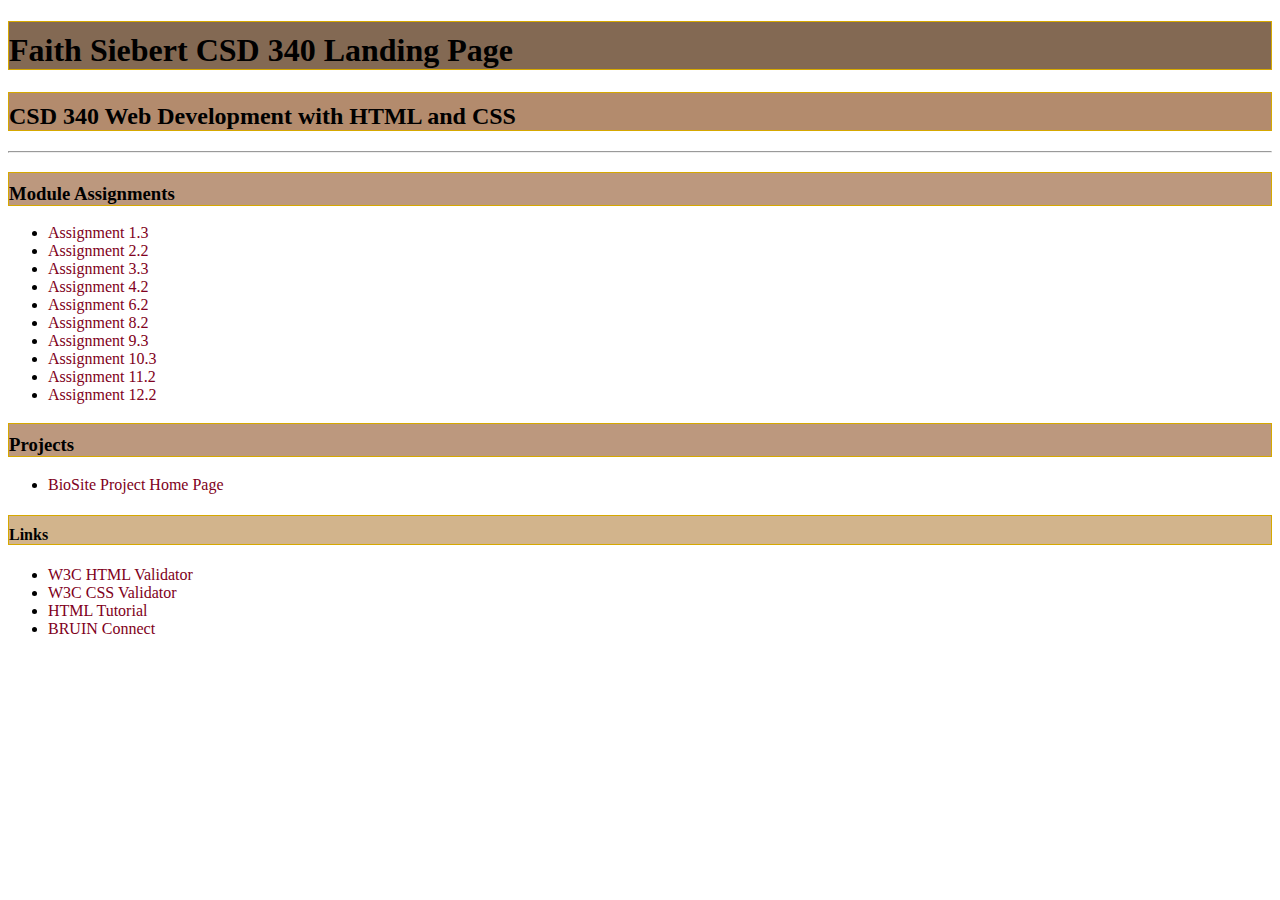
<file: index.html>
<!-- Faith Siebert : Assignment 3.2 -->
<!DOCTYPE html>
<html lang="en">
<head>
 <link rel="stylesheet" href="site.css">
    <title>Faith Siebert CSD 340 Landing Page</title>
</head>

<body>
    <div id="container">
	<h1>Faith Siebert CSD 340 Landing Page</h1>
	<h2>CSD 340 Web Development with HTML and CSS</h2>
	<hr>
	<h3>Module Assignments</h3>
	<ul>
<li><a href="Module-1/siebert_Mod1_3.html">Assignment 1.3</a></li>
<li><a href="Module-2/Siebert_Mod2_2.html">Assignment 2.2</a></li>
<li><a href="Module-3/Siebert_Mod3_3.html">Assignment 3.3</a></li>
<li><a href="Module-4/Siebert_Mod4_2.html">Assignment 4.2</a></li>
<li><a href="Module-6/Siebert_Mod6_2.html">Assignment 6.2</a></li>
<li><a href="Module-8/Siebert_Mod8_2.html">Assignment 8.2</a></li>
<li><a href="Module-9/Siebert_Mod9_3.html">Assignment 9.3</a></li>
<li><a href="Module-10/Siebert_Mod10_3.html">Assignment 10.3</a></li>
<li><a href="Module-11/Siebert_Mod11_2.html">Assignment 11.2</a></li>
<li><a href="Module-12/Siebert_Mod12_2.html">Assignment 12.2</a></li>
</ul>
<h3>Projects</h3>
<ul>
<li><a href="https://faithscodingshowcases.github.io/bioSite/">BioSite Project Home Page</a></li>
</ul>
<h4>Links</h4>
<ul>
<li><a href="https://validator.w3.org/">W3C HTML Validator</a></li>
<li><a href="http://jigsaw.w3.org/css-validator/">W3C CSS Validator</a></li>
<li><a href="https://www.w3schools.com/html/">HTML Tutorial</a></li>
<li><a href="https://bruinconnect.bellevue.edu/">BRUIN Connect</a></li>
</ul>
	</div>
</body>

</html>
</file>
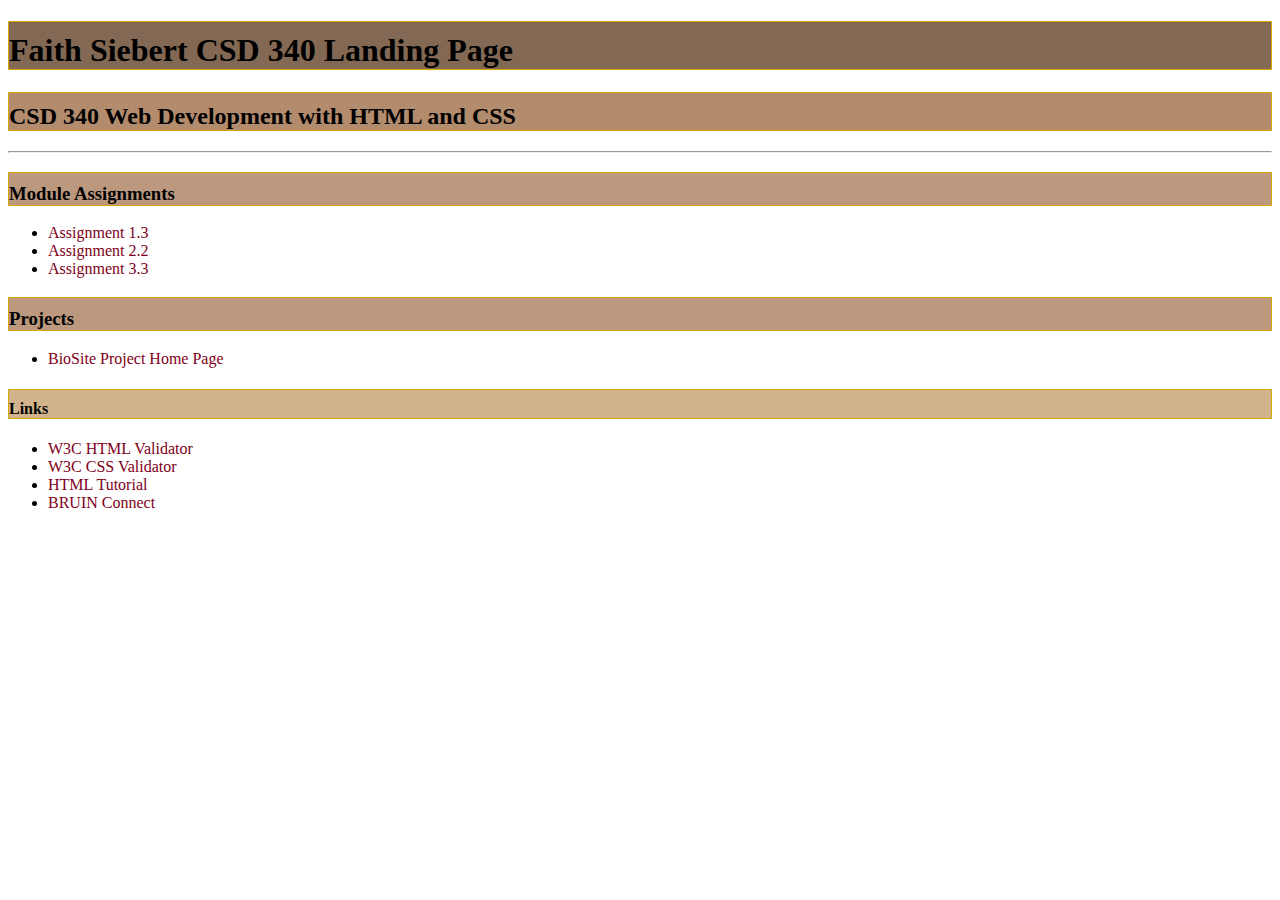
<file: Siebert_Mod3_2.html>
<!-- Faith Siebert : Assignment 3.2 -->
<!DOCTYPE html>
<html lang="en">
<head>
 <link rel="stylesheet" href="site.css">
    <title>Faith Siebert CSD 340 Landing Page</title>
</head>

<body>
    <div id="container">
	<h1>Faith Siebert CSD 340 Landing Page</h1>
	<h2>CSD 340 Web Development with HTML and CSS</h2>
	<hr>
	<h3>Module Assignments</h3>
	<ul>
<li><a href="Siebert_Mod1.3">Assignment 1.3</a></li>
<li><a href="Siebert_Mod2.2">Assignment 2.2</a></li>
<li><a href="Siebert_Mod3.3">Assignment 3.3</a></li>
</ul>
<h3>Projects</h3>
<ul>
<li><a href="">BioSite Project Home Page</a></li>
</ul>
<h4>Links</h4>
<ul>
<li><a href="https://validator.w3.org/">W3C HTML Validator</a></li>
<li><a href="http://jigsaw.w3.org/css-validator/">W3C CSS Validator</a></li>
<li><a href="https://www.w3schools.com/html/">HTML Tutorial</a></li>
<li><a href="https://bruinconnect.bellevue.edu/">BRUIN Connect</a></li>
</ul>
	</div>
</body>

</html>
</file>
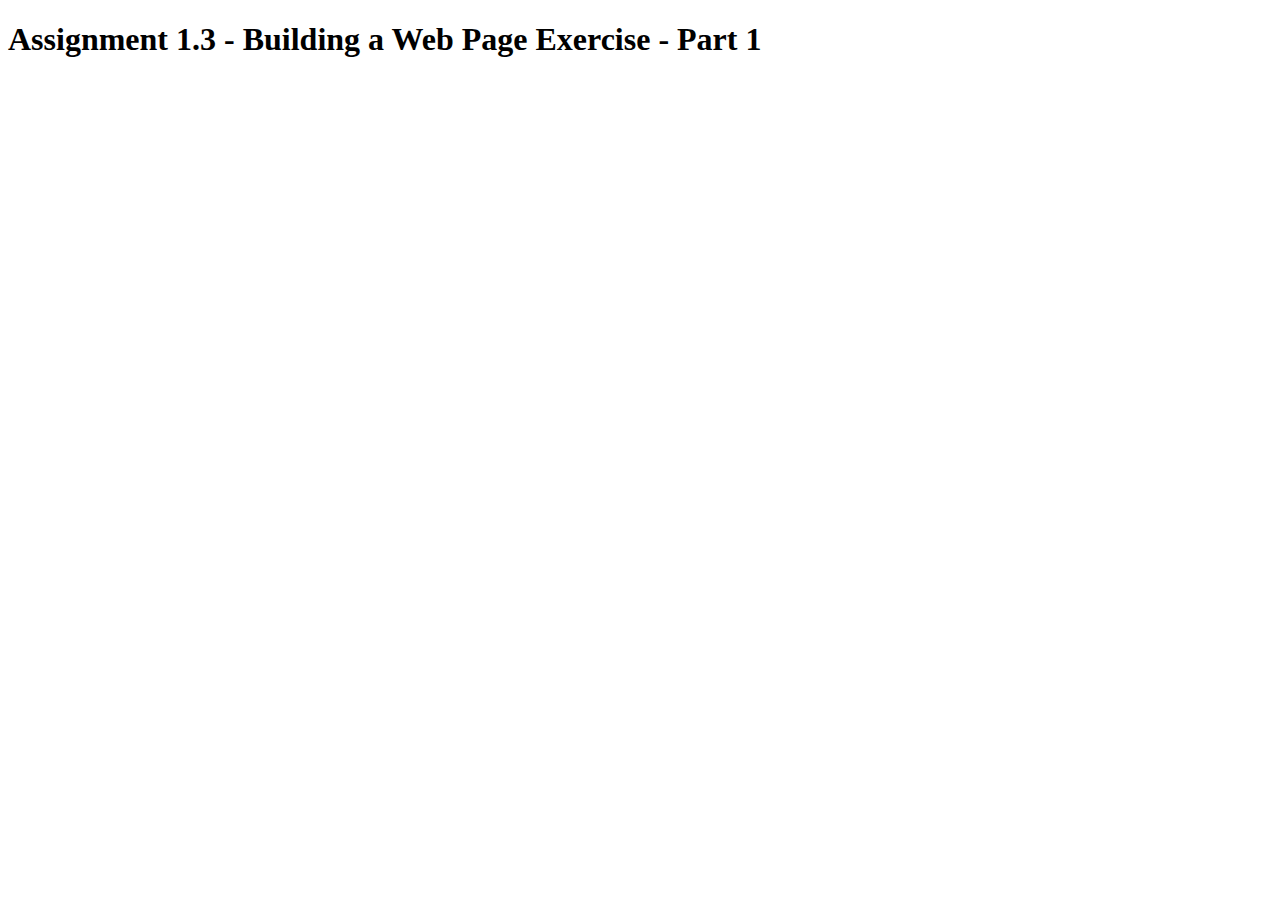
<file: Module-1/siebert_Mod1_3.html>
<!-- Faith Siebert : Assignment 1.3 -->
<!DOCTYPE html>
<html lang="en">
<head>
    <title>CSD 340 Web Development with HTML and CSS</title>
</head>

<body>
    <h1>Assignment 1.3 - Building a Web Page Exercise - Part 1</h1>
</body>

</html>
</file>
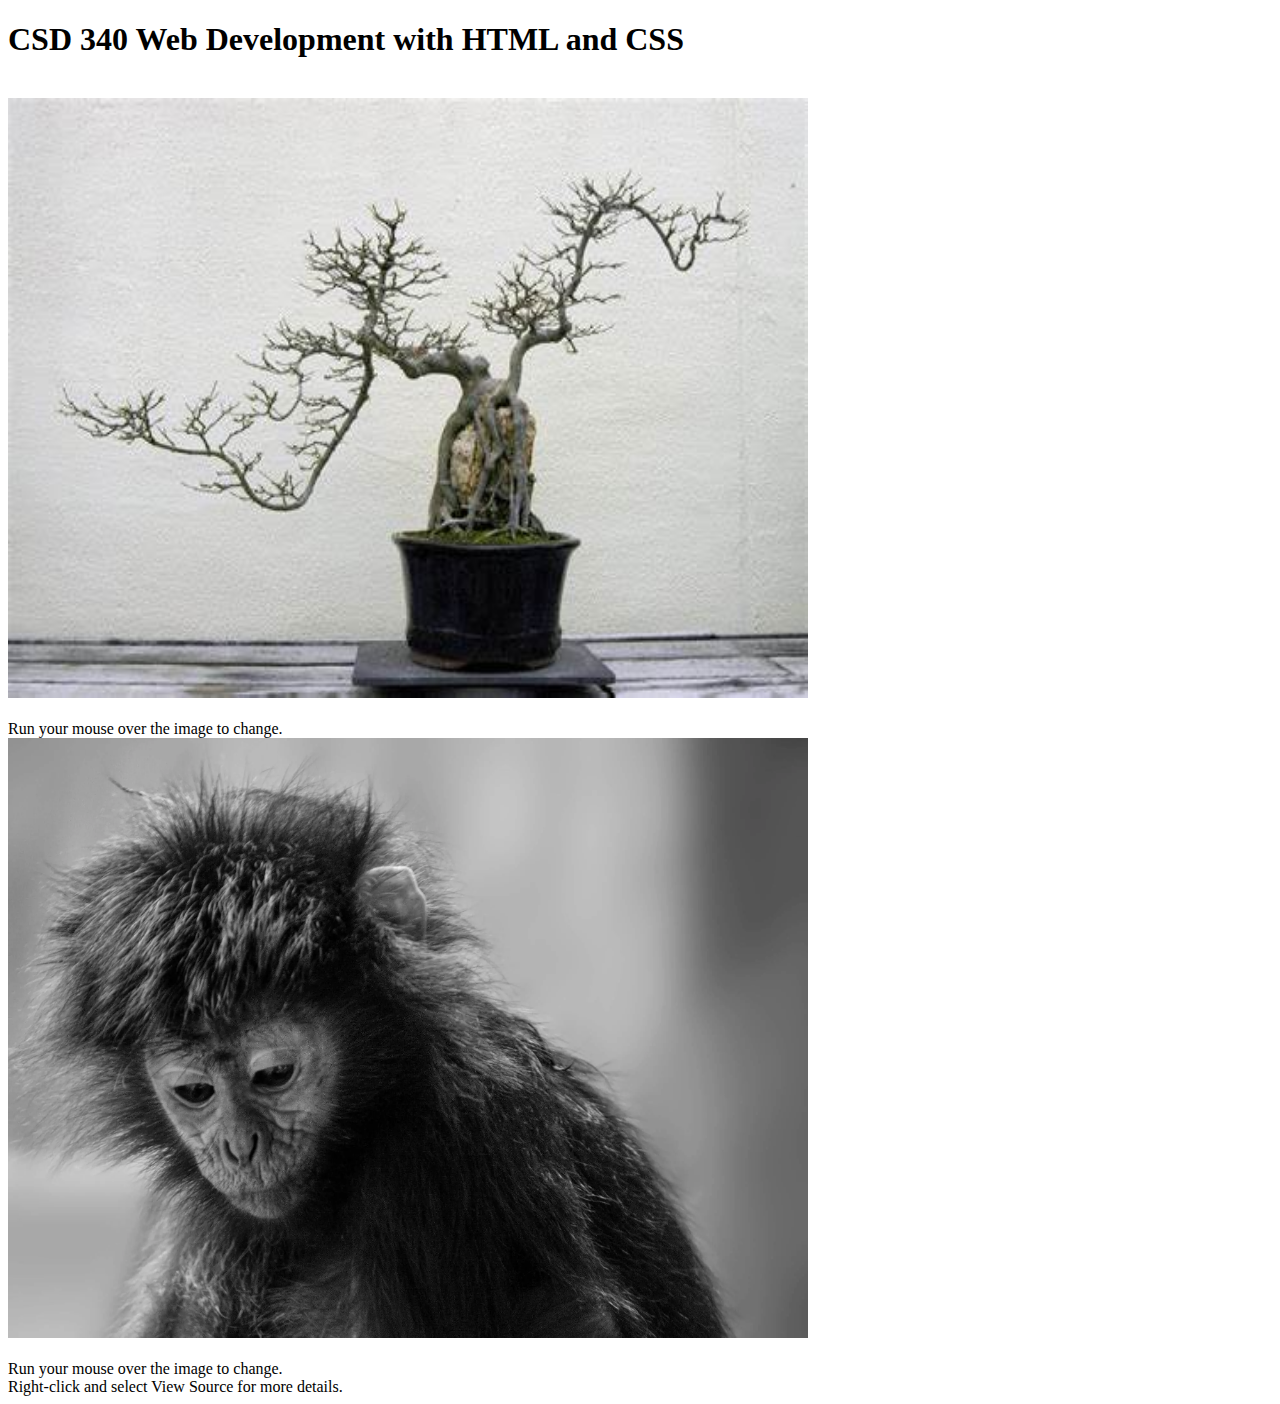
<file: Module-10/Siebert_Mod10_3.html>
<!-- Faith Siebert Module 10 2/22/2024 -->
<!DOCTYPE html>
<html lang="en">
<head>
    <title>
      CSD 340 Web Development with HTML and CSS
    </title>
    <script>
      function displayImage(imageFile){
        var largerImage = document.getElementById("mainImage");
        var newNode = document.createElement("img");
        newNode.id = "mainImage";
        newNode.src = imageFile;
        newNode.alt = "Large Image";
        newNode.className = "mainImage";
        newNode.style.width = "300px";
        newNode.style.height = "200px";
        largerImage.parentNode.replaceChild(newNode, largerImage);
        
      }
	  function toggleBorder(image) {
            if (image.style.border === '10px solid #ccc') {
                image.style.border = '10px solid red'; 
            } else {
                image.style.border = '10px solid #ccc';
            }
        }
    </script>

    <link rel='stylesheet' type='text/css' href='Siebert_Mod10_3.css' />

  </head>

  <body>
  <h1> CSD 340 Web Development with HTML and CSS</h1>
    <br />
    <div>
      <a href=#
         onmouseover="tree.src='tree_01.jpg';"
         onmouseout= "tree.src='tree_02.jpg';"
      >
        <img border = 0 name = "tree" src = "tree_02.jpg" onclick="toggleBorder(this)">
      </a>
    </div>
    <br />
    <div
         onmouseover="this.style.color='#191970';"
         onmouseout= "this.style.color='#4169E1';">

      Run your mouse over the image to change.
      <br />

    </div>
    <div>
      <a href=#
         onmouseover="monkey.src='monkey_01.webp';"
         onmouseout= "monkey.src='monkey_02.webp';"
      >
        <img border = 0 name = "monkey" src = "monkey_02.webp" onclick="toggleBorder(this)">
      </a>
    </div>
    <br />
    <div
         onmouseover="this.style.color='#191970';"
         onmouseout= "this.style.color='#4169E1';">

      Run your mouse over the image to change.
      <br />
      Right-click and select View Source for more details.

    </div>

  </body>

</html>
</file>
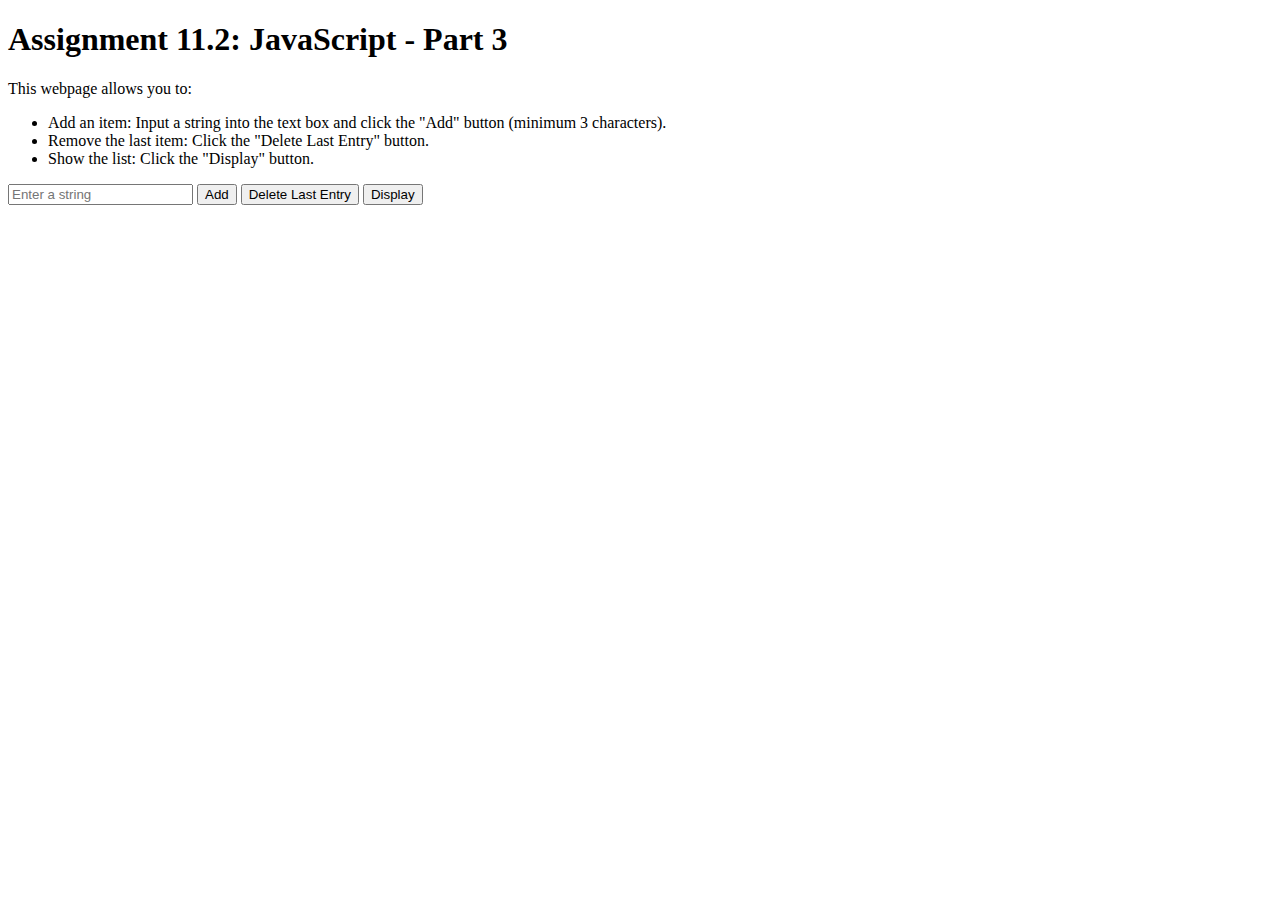
<file: Module-11/Siebert_Mod11_2.html>
<!-- Faith Siebert Module 11 3/3/2024 -->
<!DOCTYPE html>
<html lang="en">
<head>
    <meta charset="UTF-8">
    <meta name="viewport" content="width=device-width, initial-scale=1.0">
    <title>CSD 340 Web Development with HTML and CSS</title>
</head>
<body>
    <h1>Assignment 11.2: JavaScript - Part 3</h1>
    <p>This webpage allows you to:</p>
    <ul>
        <li>Add an item: Input a string into the text box and click the "Add" button (minimum 3 characters).</li>
        <li>Remove the last item: Click the "Delete Last Entry" button.</li>
        <li>Show the list: Click the "Display" button.</li>
    </ul>

    <form>
        <input type="text" id="inputBox" minlength="3" placeholder="Enter a string">
        <button type="button" onclick="addElement()">Add</button>
        <button type="button" onclick="deleteLastEntry()">Delete Last Entry</button>
        <button type="button" onclick="displayArray()">Display</button>
    </form>

    <script>
        const myArray = [];

        function addElement() {
            const input = document.getElementById("inputBox").value;
            if (input.length >= 3) {
                myArray.push(input);
                alert(`Added: ${input}`);
            } else {
                alert("Input must be at least 3 characters.");
            }
        }

        function deleteLastEntry() {
            if (myArray.length > 0) {
                myArray.pop();
                alert("Last entry deleted.");
            } else {
                alert("Array is empty.");
            }
        }

        function displayArray() {
            const list = document.createElement("ul");
            for (let i = 0; i < myArray.length; i++) {
                const listItem = document.createElement("li");
                listItem.textContent = `${i + 1}. ${myArray[i]}`;
                list.appendChild(listItem);
            }
            document.body.appendChild(list);
        }
    </script>
</body>
</html>
</file>
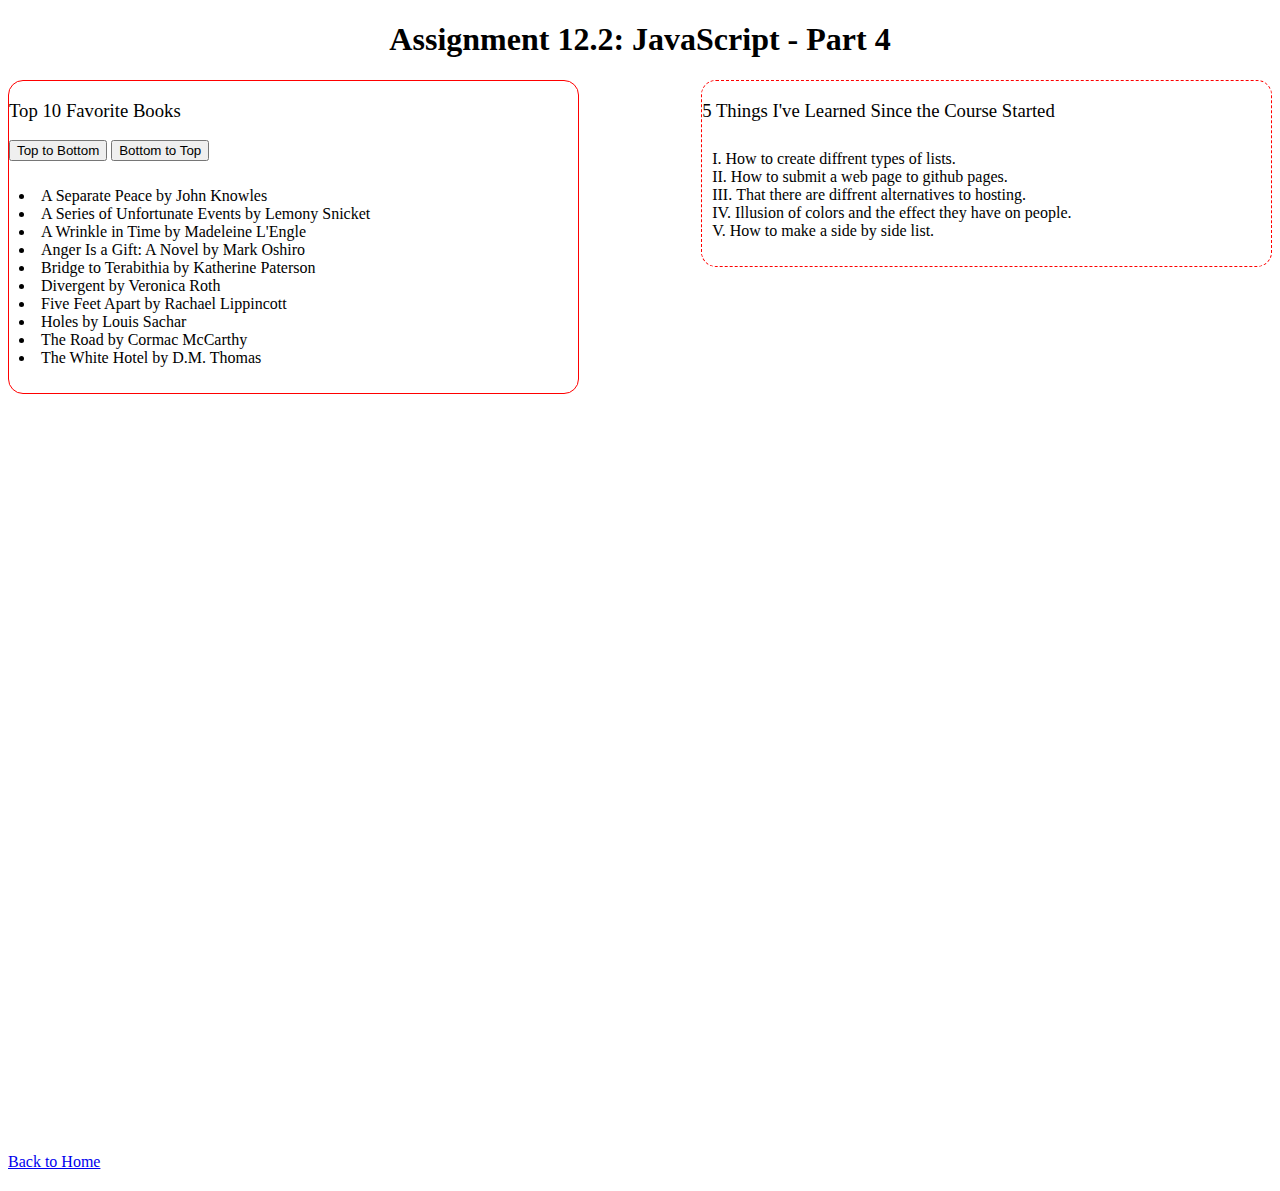
<file: Module-12/Siebert_Mod10_2.html>
<!-- Faith Siebert 3/8/24 -->
<!DOCTYPE html>
<html lang="en">
<head>
  <title>CSD 340 Web Development with HTML and CSS</title>
  <meta charset="UTF-8">
  <meta name="viewport" content="width=device-width, initial-scale=1">
  <link rel="stylesheet" href="Siebert_Mod10_2.css">
</head>
<body>
  <div id="container">
    <h1>Assignment 12.2: JavaScript - Part 4</h1>
    <div class="left">
      <h3>Top 10 Favorite Books</h3>
	  <button onclick="displayAscending()">Top to Bottom</button>
      <button onclick="displayDescending()">Bottom to Top</button>
      <ol id="bookList">
        <li>A Separate Peace by John Knowles</li>
        <li>A Series of Unfortunate Events by Lemony Snicket</li>
        <li>A Wrinkle in Time by Madeleine L'Engle</li>
        <li>Anger Is a Gift: A Novel by Mark Oshiro</li>
        <li>Bridge to Terabithia by Katherine Paterson</li>
        <li>Divergent by Veronica Roth</li>
        <li>Five Feet Apart by Rachael Lippincott</li>
        <li>Holes by Louis Sachar</li>
        <li>The Road by Cormac McCarthy</li>
        <li>The White Hotel by D.M. Thomas</li>
      </ol>
      
    </div>
   
	<div class="right">

      <h3>5 Things I've Learned Since the Course Started</h3>
      <ul>
        <li>How to create diffrent types of lists.</li>
        <li>How to submit a web page to github pages.</li>
        <li>That there are diffrent alternatives to hosting.</li>
        <li>Illusion of colors and the effect they have on people.</li>
        <li>How to make a side by side list.</li>
      </ul>
    </div>
    <div class="bottom">
      <a href="../index.html">Back to Home</a>
    </div>
  </div>

  <script>
    const bookTitles = [
      "A Separate Peace by John Knowles",
      "A Series of Unfortunate Events by Lemony Snicket",
      "A Wrinkle in Time by Madeleine L'Engle",
	  "Anger Is a Gift: A Novel by Mark Oshiro",
        "Bridge to Terabithia by Katherine Paterson",
        "Divergent by Veronica Roth",
        "Five Feet Apart by Rachael Lippincott",
        "Holes by Louis Sachar",
        "The Road by Cormac McCarthy",
        "The White Hotel by D.M. Thomas"
    ];

    function displayAscending() {
      const sortedTitles = bookTitles.slice().sort();
      updateBookList(sortedTitles);
    }

    function displayDescending() {
      const sortedTitles = bookTitles.slice().sort().reverse();
      updateBookList(sortedTitles);
    }

    function updateBookList(titles) {
      const bookList = document.getElementById("bookList");
      bookList.innerHTML = ""; 
      titles.forEach((title) => {
        const listItem = document.createElement("li");
        listItem.textContent = title;
        bookList.appendChild(listItem);
      });
    }
  </script>
</body>
</html>
</file>
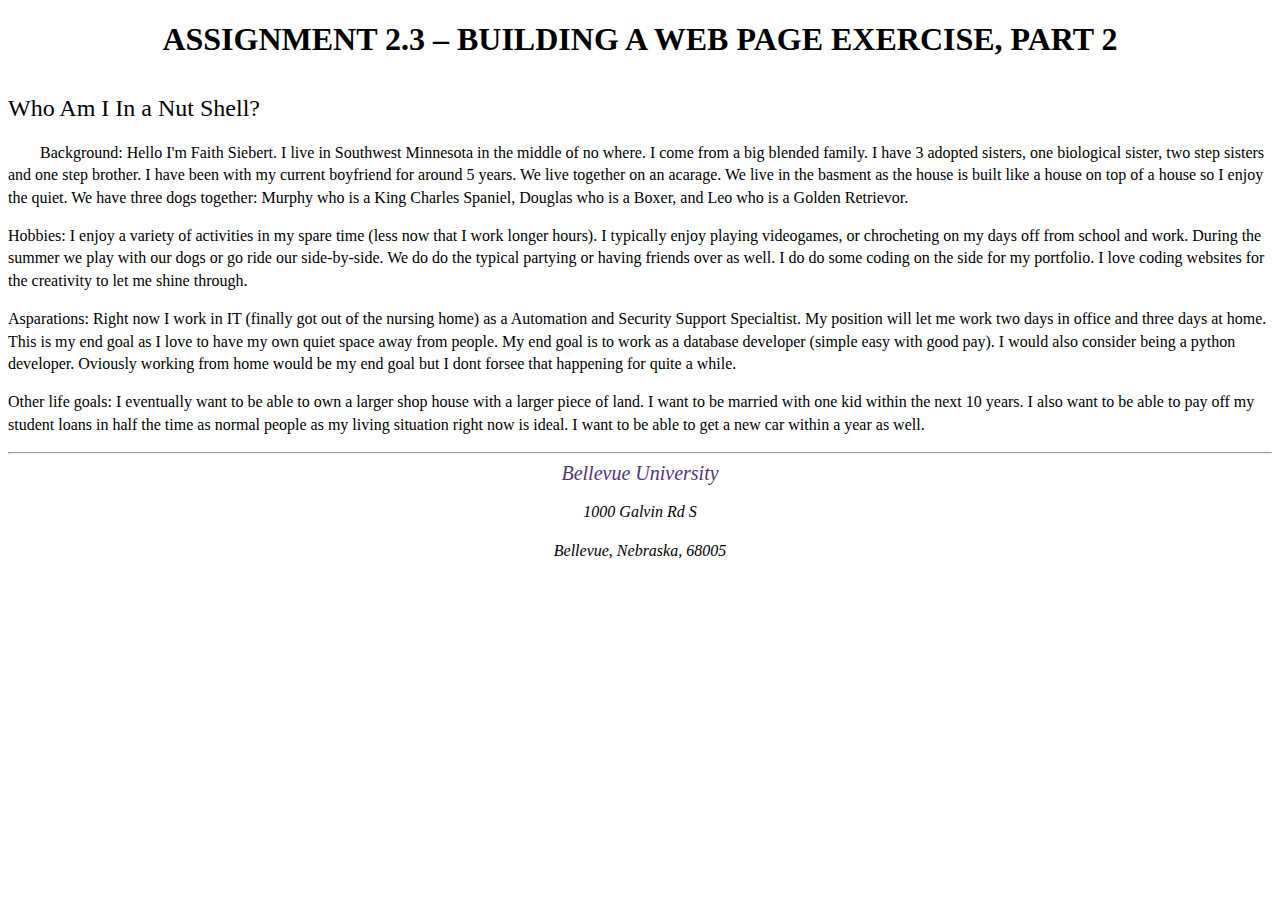
<file: Module-2/Siebert_Mod2_2.html>
<!-- Faith Siebert : Assignment 2.2 -->
<!DOCTYPE html>
<html lang="en">
<head>
 <link rel="stylesheet" href="Siebert_Mod2_2.css">
<meta name="description" content="A summary on Faith Siebert">
<meta http-equiv="author" content="Faith Siebert" >
<meta http-equiv="pragma" content="no-cache" >
<meta http-equiv="expires" content="Fri. 19 Dec 2024 23:59:59 CST" >

    <title>CSD 340 Development with HTML and CSS</title>
</head>

<body>
    <div id="container">
	<h1>Assignment 2.3 – Building a Web Page Exercise, Part 2 </h1>
	<h2>Who Am I In a Nut Shell?</h2>
	<p class="intro">Background: Hello I'm Faith Siebert. I live in Southwest Minnesota in the middle of no where. I come from a 
big blended family. I have 3 adopted sisters, one biological sister, two step sisters and one step brother. I have been with my current
boyfriend for around 5 years. We live together on an acarage. We live in the basment as the house is built like a house on top of 
a house so I enjoy the quiet. We have three dogs together: Murphy who is a King Charles Spaniel, Douglas who is a Boxer, and Leo who is a Golden Retrievor. 	</p>
	<p>Hobbies:  I enjoy a variety of activities in my spare time (less now that I work longer hours). I typically enjoy playing videogames,
	or chrocheting on my days off from school and work. During the summer we play with our dogs or go ride our side-by-side. We do do the
	typical partying or having friends over as well. I do do some coding on the side for my portfolio. I love coding websites for the creativity
	to let me shine through. </p>
	<p> Asparations: Right now I work in IT (finally got out of the nursing home) as a Automation and Security Support Specialtist. 
	My position will let me work two days in office and three days at home. This is my end goal as I love to have my own quiet space away from people.
	My end goal is to work as a database developer (simple easy with good pay). I would also consider being a python developer. Oviously working from home would 
be my end goal but I dont forsee that happening for quite a while.	</p>
	<p>Other life goals: I eventually want to be able to own a larger shop house with a larger piece of land. I want to be married with one kid
within the next 10 years. I also want to be able to pay off my student loans in half the time as normal people as my living situation right now 
is ideal. I want to be able to get a new car within a year as well. </p>
	<hr>
	<address>
	<a href="https://www.bellevue.edu/">Bellevue University</a>
	<p>1000 Galvin Rd S</p>
	<p>Bellevue, Nebraska, 68005</p>
	</address>
	</div>
</body>

</html>
</file>
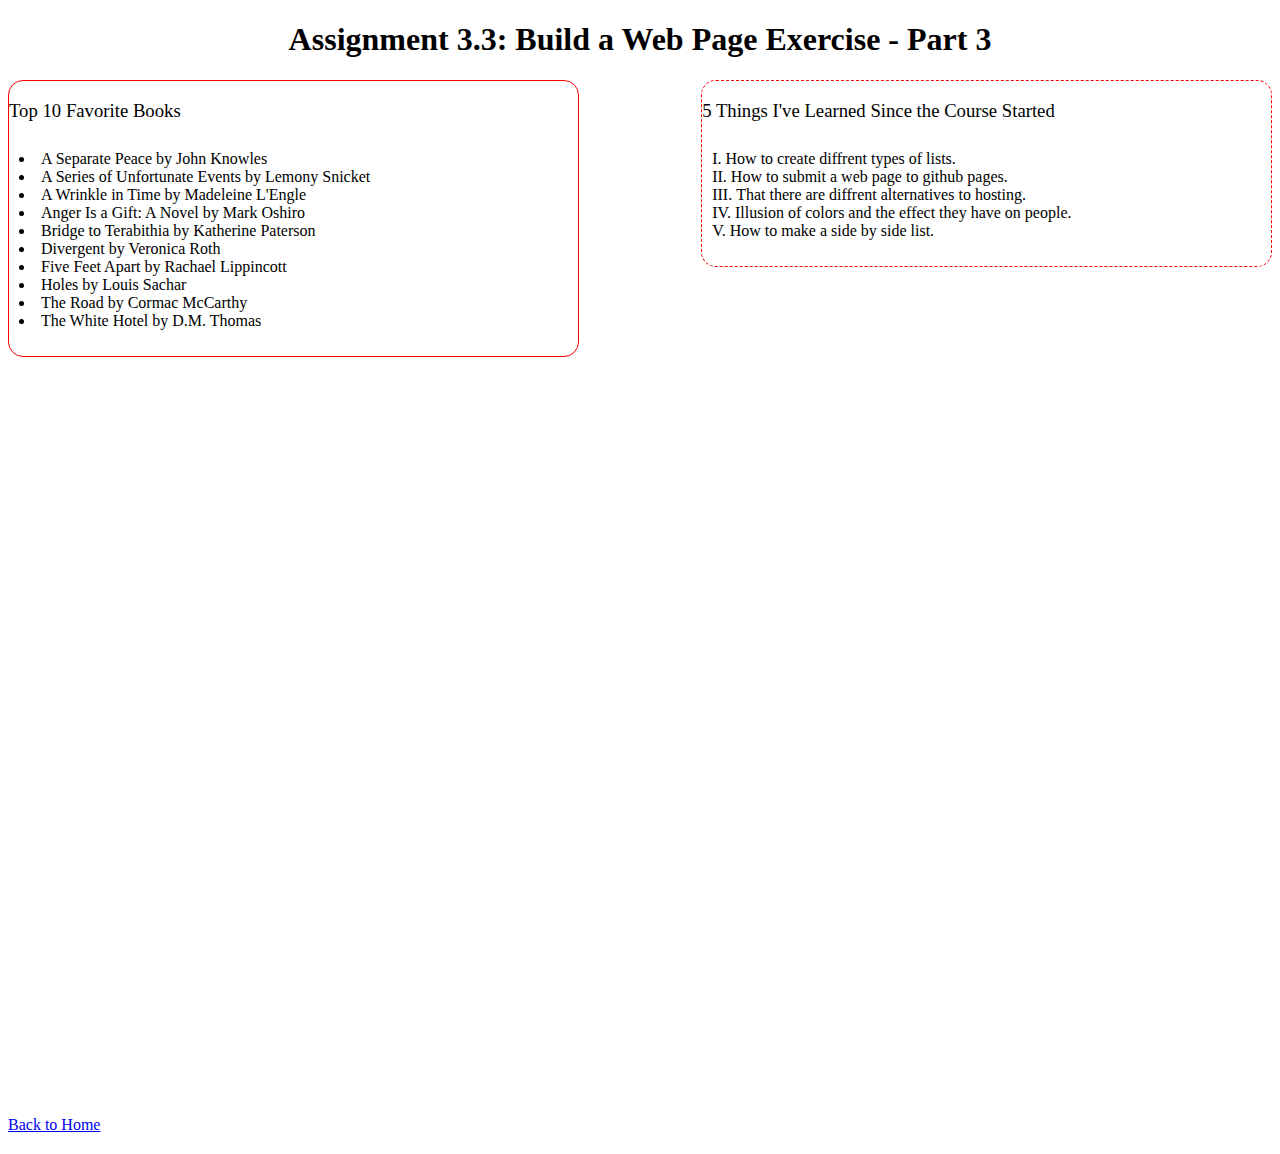
<file: Module-3/Siebert_Mod3_3.html>
<!-- Faith Siebert 1/20/23 -->
<!DOCTYPE html>
<html lang="en">
<head>
  <title>CSD 340 Web Development with HTML and CSS</title>
  <meta charset="UTF-8">
  <meta name="viewport" content="width=device-width, initial-scale=1">
  <!-- Link to the CSS file -->
  <link rel="stylesheet" href="Siebert_Mod3_3.css">
</head>
<body>
  
  <div id="container">
   
    <h1>Assignment 3.3: Build a Web Page Exercise - Part 3</h1>
   
    <div class="left">
      
      <h3>Top 10 Favorite Books</h3>
      <ol>
        <li>A Separate Peace by John Knowles</li>
        <li>A Series of Unfortunate Events by Lemony Snicket</li>
        <li>A Wrinkle in Time by Madeleine L'Engle</li>
        <li>Anger Is a Gift: A Novel by Mark Oshiro</li>
        <li>Bridge to Terabithia by Katherine Paterson</li>
        <li>Divergent by Veronica Roth</li>
        <li>Five Feet Apart by Rachael Lippincott</li>
        <li>Holes by Louis Sachar</li>
        <li>The Road by Cormac McCarthy</li>
        <li>The White Hotel by D.M. Thomas</li>
      </ol>
    </div>
    <div class="right">
      
      <h3>5 Things I've Learned Since the Course Started</h3>
      <ul>
        <li>How to create diffrent types of lists.</li>
        <li>How to submit a web page to github pages.</li>
        <li>That there are diffrent alternatives to hosting.</li>
        <li>Illusion of colors and the effect they have on people.</li>
        <li>How to make a side by side list.</li>
      </ul>
    </div>
    
    <div class="bottom">
      <a href="../index.html">Back to Home</a>
    </div>
  </div>
</body>
</html>
</file>
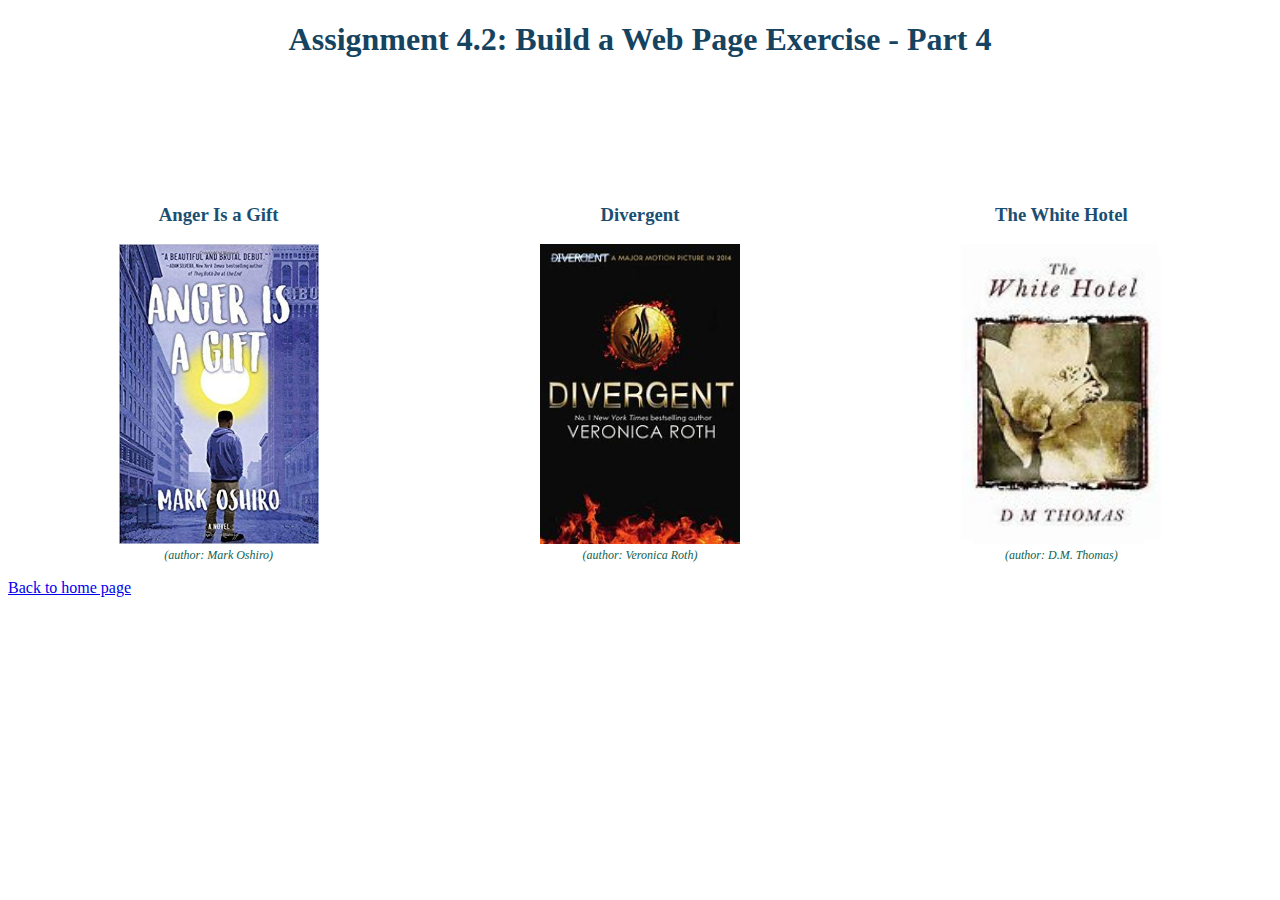
<file: Module-4/Siebert_Mod4_2.html>
<!DOCTYPE html>
<html lang="en">
<head>
    <meta charset="UTF-8">
    <title>CSD 340 Web Development with HTML and CSS</title>
    <link rel="stylesheet" href="Siebert_Mod4_2.css">
</head>
<body>
    <div id="container">
        <h1>Assignment 4.2: Build a Web Page Exercise - Part 4</h1>
        <div id="image-gallery">
            <div class="grid-item">
                <h3>Anger Is a Gift</h3>
                <figure>
                    <img src="images/anger.jpg" alt="anger">
                    <figcaption>(author: Mark Oshiro)</figcaption>
                </figure>
            </div>
            <div class="grid-item">
                <h3>Divergent</h3>
                <figure>
                    <img src="images/divergent.jfif" alt="divergent">
                    <figcaption>(author: Veronica Roth)</figcaption>
                </figure>
            </div>
            <div class="grid-item">
                <h3>The White Hotel</h3>
                <figure>
                    <img src="images/the.jfif" alt="hotel">
                    <figcaption>(author: D.M. Thomas)</figcaption>
                </figure>
            </div>
        </div>
        <a href="../index.html">Back to home page</a>
    </div>
</body>
</html>
</file>
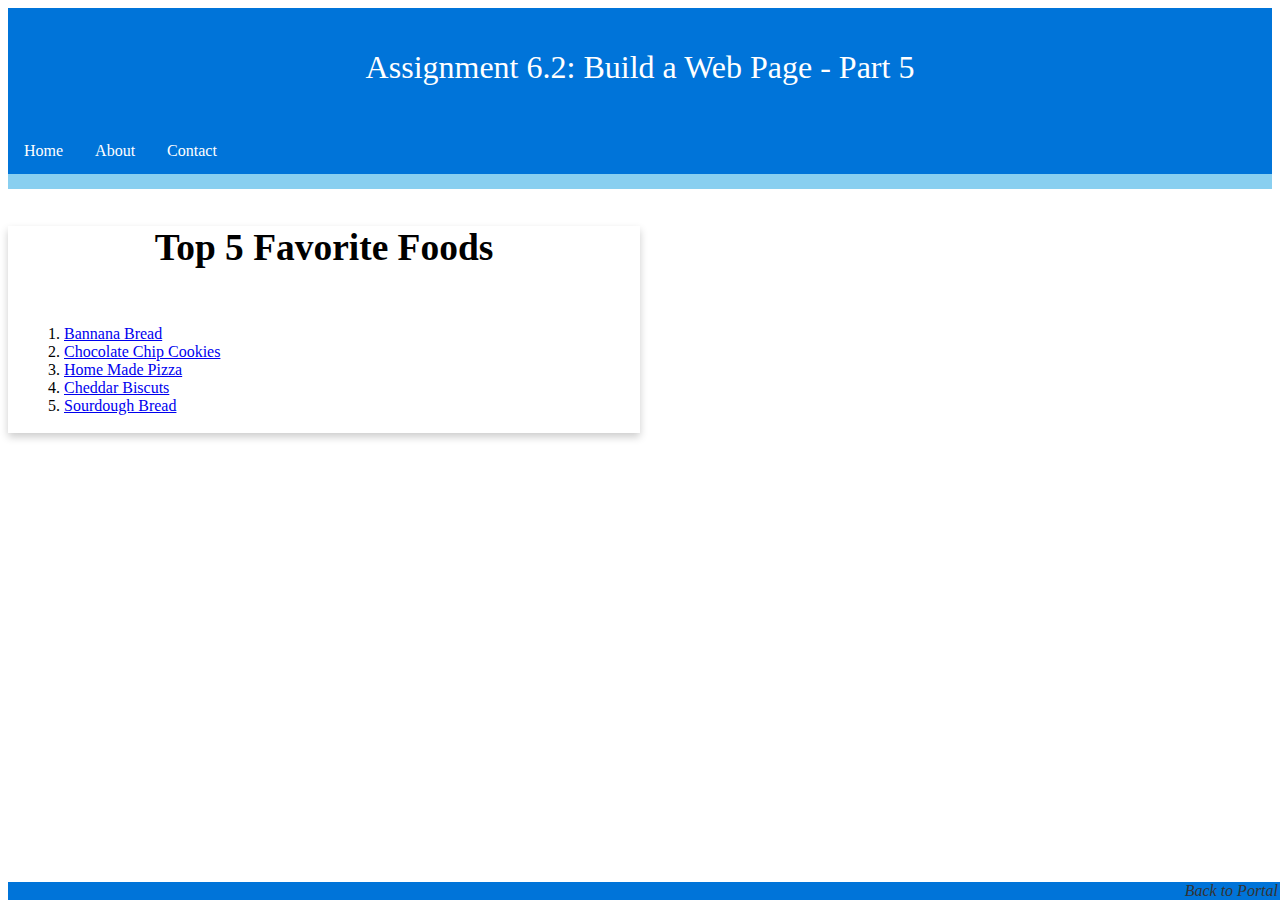
<file: Module-6/Siebert_Mod6_2.html>
<!-- Faith Siebert Module 6 2/4/2024 -->
<!DOCTYPE html>
<html lang="en">
<head>
    <meta charset="UTF-8">
    <meta name="viewport" content="width=device-width, initial-scale=1.0">
    <title>CSD 340 Web Development with HTML and CSS</title>
    <link rel="stylesheet" href="Siebert_Mod6_2.css">
</head>
<body>
    <header>
	<h1>Assignment 6.2: Build a Web Page - Part 5</h1>
       
    </header>
 <div class="navbar">
            <a href="#">Home</a>
            <a href="#">About</a>
            <a href="#">Contact</a>
        </div>
    <div id="container">
        <div class="card" >
            <div class="card-title">
              <h3>Top 5 Favorite Foods</h3>
            </div>
            <div class="card-content">
                <ol>
                    <li><a href="https://www.foodnetwork.com/recipes/food-network-kitchen/classic-banana-bread-3361704" >Bannana Bread</a></li>
                    <li><a href="https://sallysbakingaddiction.com/chewy-chocolate-chip-cookies/" >Chocolate Chip Cookies</a></li>
                    <li><a href="https://www.allrecipes.com/article/topping-and-baking-pizza/" >Home Made Pizza</a></li>
                    <li><a href="https://sallysbakingaddiction.com/homemade-cheddar-biscuits/" >Cheddar Biscuts</a></li>
                    <li><a href="https://littlespoonfarm.com/sourdough-bread-recipe-beginners-guide/" >Sourdough Bread</a></li>
                </ol>
            </div>
        </div>
    </div>

    <footer>
        <a href="../index.html" style="color: #333; font-weight: 400; float: right; padding-right: 10px; font-style: italic;">Back to Portal</a>
    </footer>
</body>
</html>
</file>
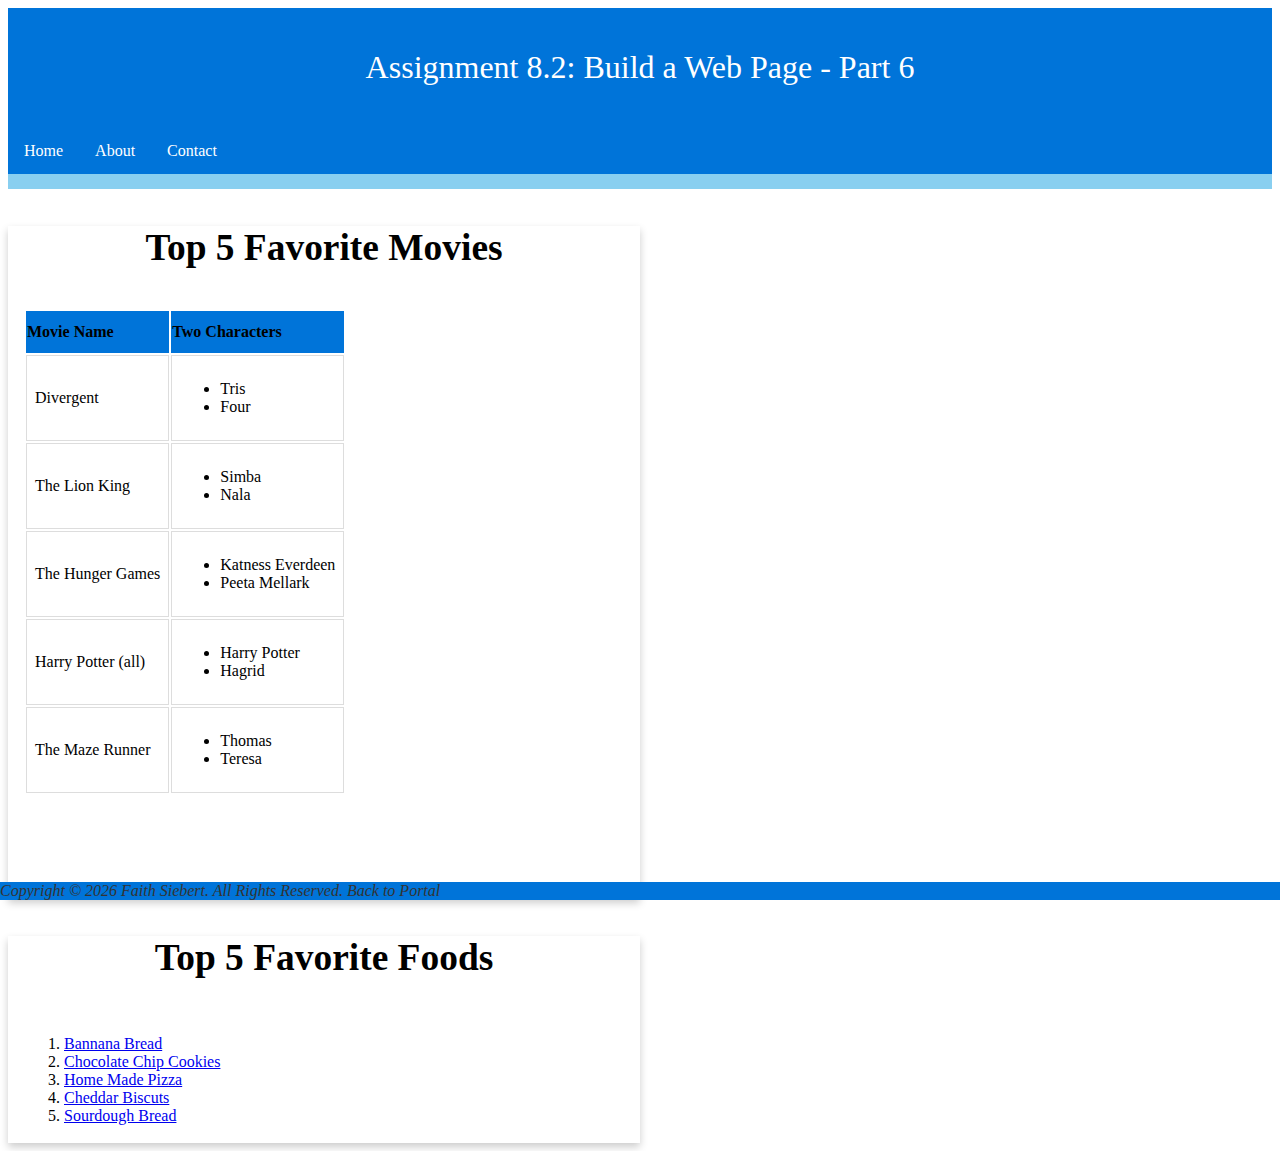
<file: Module-8/Siebert_Mod8_2.html>
<!-- Faith Siebert Module 8 2/10/2024 -->
<!DOCTYPE html>
<html lang="en">
<head>
    <meta charset="UTF-8">
    <meta name="viewport" content="width=device-width, initial-scale=1.0">
    <title>CSD 340 Web Development with HTML and CSS</title>
    <link rel="stylesheet" href="Siebert_Mod8_2.css">
</head>
<body>
    <header>
	<h1>Assignment 8.2: Build a Web Page - Part 6</h1>
       
    </header>
 <div class="navbar">
            <a href="#">Home</a>
            <a href="#">About</a>
            <a href="#">Contact</a>
        </div>
    <div id="container" >
	<div class="card"  >
            <div class="card-title">
              <h3>Top 5 Favorite Movies</h3>
            </div>
            <div class="card-content" id="movies">
                <table>
            <thead>
                <tr>
                    <th>Movie Name</th>
                    <th>Two Characters</th>
                </tr>
            </thead>
            <tbody>
                <!-- Add rows for each movie -->
                <tr>
                    <td>Divergent</td>
                    <td>
                        <ul>
                            <li>Tris</li>
                            <li>Four</li>
                        </ul>
                    </td>
                </tr>
                <tr>
                    <td>The Lion King</td>
                    <td>
                        <ul>
                            <li>Simba</li>
                            <li>Nala</li>
                        </ul>
                    </td>
                </tr>
				<tr>
                    <td>The Hunger Games</td>
                    <td>
                        <ul>
                            <li>Katness Everdeen</li>
                            <li>Peeta Mellark</li>
                        </ul>
                    </td>
                </tr>
				<tr>
                    <td>Harry Potter (all)</td>
                    <td>
                        <ul>
                            <li>Harry Potter</li>
                            <li>Hagrid</li>
                        </ul>
                    </td>
                </tr>
				<tr>
                    <td>The Maze Runner</td>
                    <td>
                        <ul>
                            <li>Thomas</li>
                            <li>Teresa</li>
                        </ul>
                    </td>
                </tr>
            </tbody>
        </table>
            </div>
			<br></br>
			<br></br>
        </div>
        <div class="card" >
            <div class="card-title">
              <h3>Top 5 Favorite Foods</h3>
            </div>
            <div class="card-content">
                <ol>
                    <li><a href="https://www.foodnetwork.com/recipes/food-network-kitchen/classic-banana-bread-3361704" >Bannana Bread</a></li>
                    <li><a href="https://sallysbakingaddiction.com/chewy-chocolate-chip-cookies/" >Chocolate Chip Cookies</a></li>
                    <li><a href="https://www.allrecipes.com/article/topping-and-baking-pizza/" >Home Made Pizza</a></li>
                    <li><a href="https://sallysbakingaddiction.com/homemade-cheddar-biscuits/" >Cheddar Biscuts</a></li>
                    <li><a href="https://littlespoonfarm.com/sourdough-bread-recipe-beginners-guide/" >Sourdough Bread</a></li>
                </ol>
            </div>
        </div>
    </div>

    <footer>

        <a href="../index.html" style="color: #333; font-weight: 400; float: left; padding-right: 10px; font-style: italic;">Copyright © <script>document.write(new Date().getFullYear())</script> Faith Siebert. All Rights Reserved.  Back to Portal</a>
    </footer>
</body>
</html>
</file>
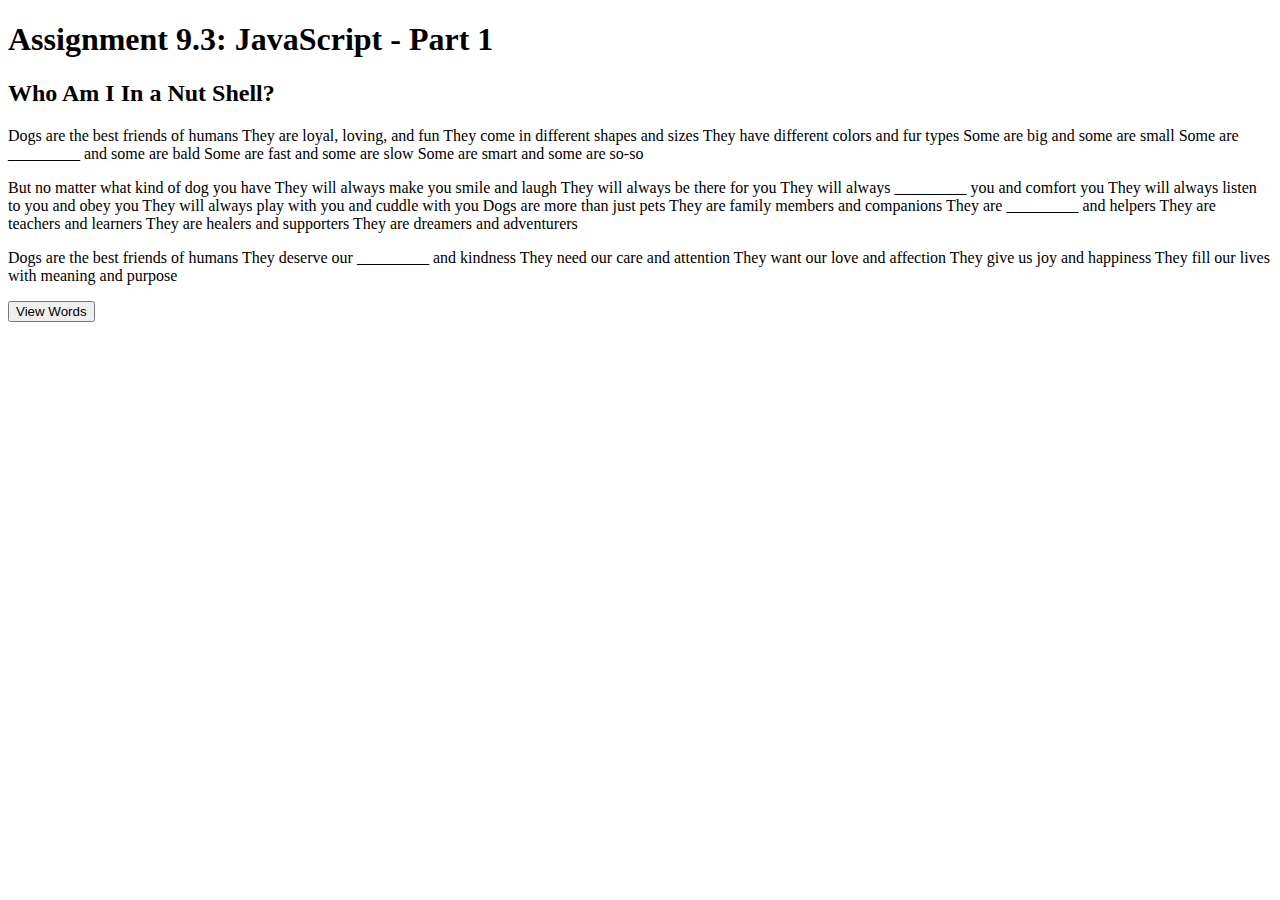
<file: Module-9/Siebert_Mod9_3.html>
<!-- Faith Siebert : Assignment 2.2 -->
<!DOCTYPE html>
<html lang="en">
<head>

    <title>CSD 340 Development with HTML and CSS</title>
	<script>
           var firstVariableValue = "fluffy";
		   var secondVariableValue = "protect";
		   var thirdVariableValue = "heros";
		   var fourthVariableValue = "respect";
		   
		   function replaceall() {
		    document.getElementById("fluffy").innerHTML = firstVariableValue;
            document.getElementById("protect").innerHTML = secondVariableValue;
			document.getElementById("heros").innerHTML = thirdVariableValue;
			document.getElementById("respect").innerHTML = fourthVariableValue;
		   }
       </script>
</head>

<body>
    <div id="container">
	<h1>Assignment 9.3: JavaScript - Part 1</h1>
	<h2>Who Am I In a Nut Shell?</h2>
	<p class="intro">Dogs are the best friends of humans
		They are loyal, loving, and fun
		They come in different shapes and sizes
		They have different colors and fur types
		Some are big and some are small
		Some are <span id = "fluffy">_________</span> and some are bald
		Some are fast and some are slow
		Some are smart and some are so-so</p>
	<p>But no matter what kind of dog you have
		They will always make you smile and laugh
		They will always be there for you
		They will always <span id = "protect">_________</span> you and comfort you
		They will always listen to you and obey you
		They will always play with you and cuddle with you
		Dogs are more than just pets
		They are family members and companions
		They are <span id = "heros">_________</span> and helpers
		They are teachers and learners
		They are healers and supporters
		They are dreamers and adventurers</p>
	<p> Dogs are the best friends of humans
		They deserve our <span id = "respect">_________</span> and kindness
		They need our care and attention
		They want our love and affection
		They give us joy and happiness
		They fill our lives with meaning and purpose</p>
		 <p>
           <button type="button"
             onclick="replaceall()">View Words</button> <br />   
       </p> 
	</div>
</body>

</html>
</file>
<file: site.css>
.container {
	margin-top: 50px;
	margin-left: 100px;
	margin-right: 100px;
}
h1 {
	background-color: #836953;
	border: 1px solid;
	border-color: #D6A800;
	padding-top: 10px;
}
h2 {
	background-color: #b38b6d;
	border: 1px solid;
	border-color: #D6A800;
	padding-top: 10px;
}
h3 {
	background-color: #bc987e;
	border: 1px solid;
	border-color: #D6A800;
	padding-top: 10px;
}
h4 {
	background-color: #d2b48c;
	border: 1px solid;
	border-color: #D6A800;
	padding-top: 10px;
}
a {
	color: #800020;
	text-decoration: none;
}

a:hover {
color: #BE0000; 	
	
}
a:active {
	color: #2B0202;
}
</file>
<file: Module-10/Siebert_Mod10_3.css>
img {
	width: 800px;
	height: 600px;
}
</file>
<file: Module-12/Siebert_Mod10_2.css>
h1 {
  text-align: center;
}


.left {
  width: 45%;
  float: left;
  border: 1px solid red;
  border-radius: 15px;
}

.right {
  width: 45%;
  float: right;
  border: 1px dashed red;
  border-radius: 15px;
}


.bottom {
  width: 100%;
  margin-top: 60%;
  float: right;
  margin-bottom: 20px;
}

h3 {
  font-weight: 500;
}

ol, ul {
  font-weight: 300;
}

ol {
  padding: 10px;
  list-style: inside;
}

ul {
  padding: 10px;
  list-style-type: upper-roman;
  list-style-position: inside;
}

a:hover {
  text-decoration: underline;
}
</file>
<file: Module-2/Siebert_Mod2_2.css>
html {
	font-size: 16px;
}

body {
	font-size: 16px;
}

h1 {
	font-weight: 700;
	text-transform: uppercase;
	text-align:center;
}
h2 {
	font-weight: 500;
	text-align: left;
	padding-top: 15px;
}

p {
	font-weight: 400;
	line-height: 1.4em;
}
address {
	text-align: center;
}
a {
	font-size: 1.25em;
	color: #4F3674;
	text-decoration: none;
}
a:hover {
	text-decoration:underline;
	background-color: #D6A800;
}
a:active {
	color: #FF69B4;
}

.sentence {
	font-style: italic;
}

.intro {
	text-indent: 2em;
}
</file>
<file: Module-3/Siebert_Mod3_3.css>
h1 {
  text-align: center;
}


.left {
  width: 45%;
  float: left;
  border: 1px solid red;
  border-radius: 15px;
}


.right {
  width: 45%;
  float: right;
  border: 1px dashed red;
  border-radius: 15px;
}


.bottom {
  width: 100%;
  margin-top: 60%;
  float: right;
  margin-bottom: 20px;
}

h3 {
  font-weight: 500;
}

ol, ul {
  font-weight: 300;
}

ol {
  padding: 10px;
  list-style: inside;
}

ul {
  padding: 10px;
  list-style-type: upper-roman;
  list-style-position: inside;
}

a:hover {
  text-decoration: underline;
}
</file>
<file: Module-4/Siebert_Mod4_2.css>
#image-gallery {
    display: grid;
    grid-template-columns: repeat(3, 1fr);
    margin-top: 10%;
}

h1 {
    text-align: center;
    color: rgba(21, 67, 96, 1);
}

h3 {
    text-align: center;
    color: rgba(27, 79, 114, 1);
}

figure {
    text-align: center;
}

figcaption {
    font-style: italic;
    font-size: 0.75em;
    color: rgba(14, 98, 81, 1);
}
img { 
width: 200px; 
height: 300px; 

}
</file>
<file: Module-6/Siebert_Mod6_2.css>
header {
    background-color: #0074D9;
    color: white;
    padding: 20px;
    text-align: center;
}
h1 {
font-weight: 400;	
}
.navbar {
	overflow: hidden;
	background-color: #0074D9;
	border-bottom: solid 15px #89CFF0;
}
.navbar a {
	float: left;
	display: block;
	color: white;
	text-align: center;
	padding: 14px 16px;
	text-decoration: none;
}
.navbar a:hover {
	background-color: #13274F;
	color: white;
}
.container {
	margin-top: 2%;
	margin-left: 5%;
	margin-right: 5%;
	padding: 10px;
}
.card {
   box-shadow: 0 4px 8px 0 rgba(0, 0, 0, 0.2);
   transition: 0.3s;
   width:50%;
}

.card-title {
    text-align: center;
	font-size: 2em;
	color: black;
	font-weight: 400;
}

.card-content {
    padding: 2px 16px;
}

footer {
    background-color: #0074D9;
    position: absolute;
	bottom: 0;
	width: 100%;
}

footer p {
	color:white;
	font-weight: 400;
	float: right;
	padding-right: 10px;
	font-style: italic;
}
footer a {
	text-decoration: none;
	color: white;
}
footer a:hover {
	text-decoration: underline;
}
</file>
<file: Module-8/Siebert_Mod8_2.css>
header {
    background-color: #0074D9;
    color: white;
    padding: 20px;
    text-align: center;
}
h1 {
font-weight: 400;	
}
.navbar {
	overflow: hidden;
	background-color: #0074D9;
	border-bottom: solid 15px #89CFF0;
}
.navbar a {
	float: left;
	display: block;
	color: white;
	text-align: center;
	padding: 14px 16px;
	text-decoration: none;
}
.navbar a:hover {
	background-color: #13274F;
	color: white;
}
.container {
	margin-top: 2%;
	margin-left: 5%;
	margin-right: 5%;
	margin-bottom: 100px;
	padding: 10px;
}
.card {
   box-shadow: 0 4px 8px 0 rgba(0, 0, 0, 0.2);
   transition: 0.3s;
   width:50%;
}

.card-title {
    text-align: center;
	font-size: 2em;
	color: black;
	font-weight: 400;
}

.card-content {
    padding: 2px 16px;
}

footer {
    background-color: #0074D9;
    position: fixed;
	bottom: 0;
	width: 100%;
	left: 0;
}

footer p {
	color:white;
	font-weight: 400;
	float: right;
	padding-right: 10px;
	font-style: italic;
}
footer a {
	text-decoration: none;
	color: white;
}
footer a:hover {
	text-decoration: underline;
}
#movies {
  border-collapse: collapse;
  width: 100%;
  margin-bottom: 30px;
}

#movies th {
  padding-top: 12px;
  padding-bottom: 12px;
  text-align: left;
  background-color: #0074D9;
}

#movies td {
  border: 1px solid #ddd;
  padding: 8px;
}
</file>
